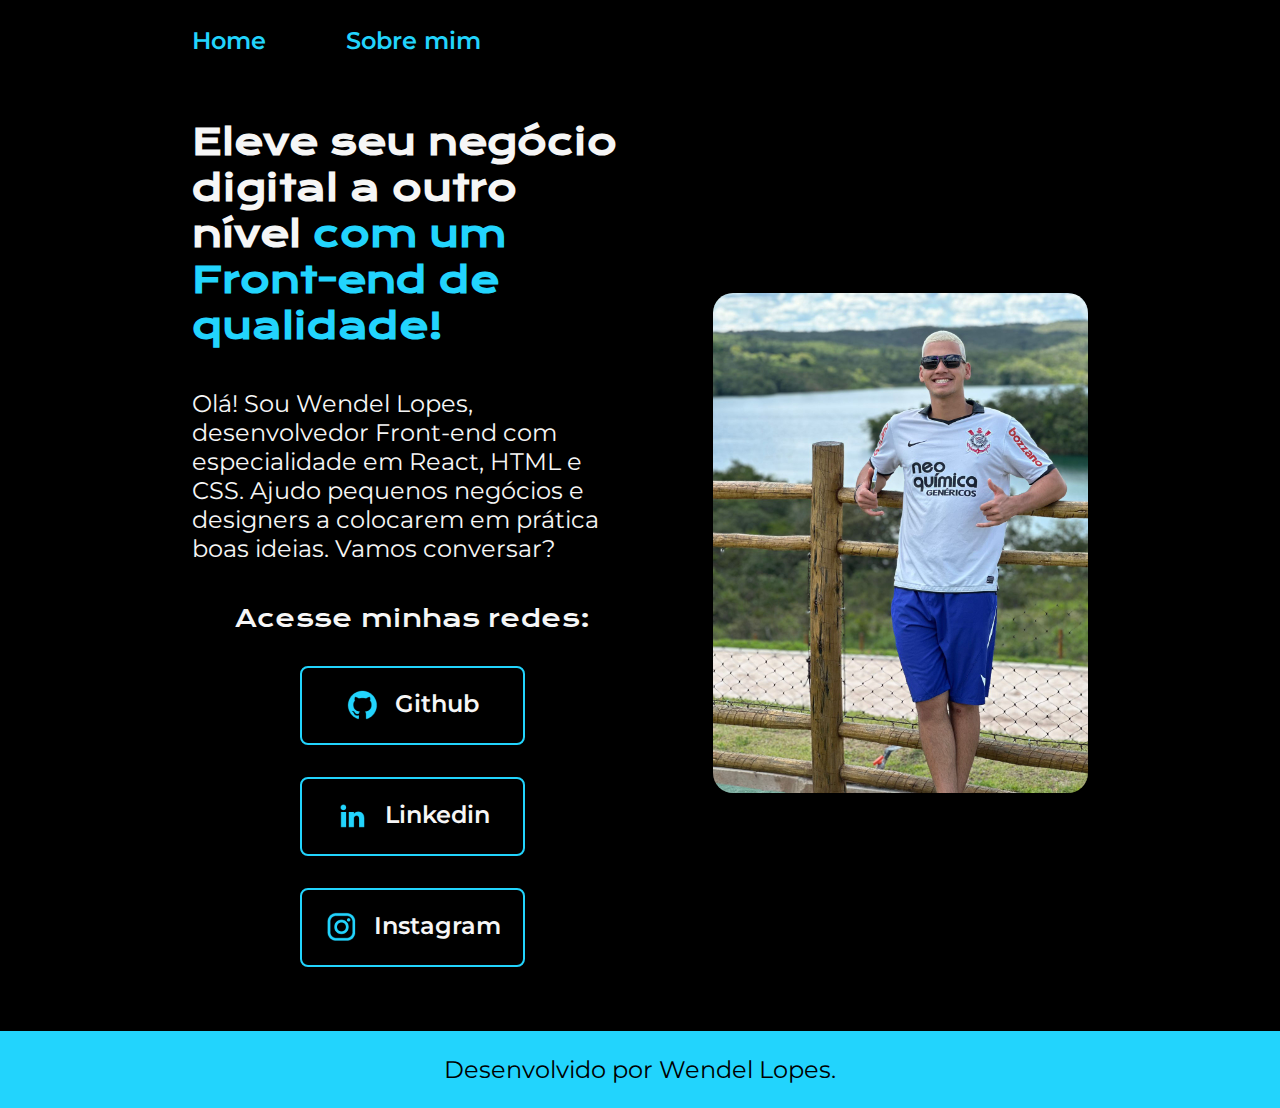
<file: index.html>
<!DOCTYPE html>
<html lang="pt-br">
<head>
    <meta charset="UTF-8">
    <meta http-equiv="X-UA-Compatible" content="IE=edge">
    <meta name="viewport" content="width=device-width, initial-scale=1.0">
    <title>Portifolio</title>
</head>
    <link rel="stylesheet" href="./styles/style.css">

<body>
    <header class="cabecalho">
        <nav class="cabecalho__menu">
            <a class="cabecalho__menu__link" 
                href="index.html">Home</a>
            <a class="cabecalho__menu__link" 
                href="about.html">Sobre mim</a>
        </nav>
    </header>
    <main class="apresentacao">
        <section class="apresentacao__conteudo">
            <h1 class="apresentacao__conteudo__titulo">Eleve seu negócio digital a outro nível <strong class="titulo-destaque">com um Front-end de qualidade!</strong></h1>
            <p class="apresentacao__conteudo__texto">Olá! Sou Wendel Lopes, desenvolvedor Front-end com especialidade em React,
            HTML e CSS. Ajudo pequenos negócios e designers a colocarem em prática
            boas ideias. Vamos conversar?</p>

            <div class="apresentacao__links">
                <h2 class="apresentacao__links__subtitulo">Acesse minhas redes:</h2>
                <a class="apresentacao__links__link" href="https://www.github.com/wendellopesx/">
                    <img src="./assets/github.png" alt="Logo do github">
                    Github
                </a>
                <a class="apresentacao__links__link" href="https://www.linkedin.com/in/wendel-lopes-02b9861aa/">
                    <img src="./assets/linkedin.png" alt="Logo do linkedin">
                    Linkedin
                </a>
                <a class="apresentacao__links__link" href="https://www.instagram.com/13wendellopes/">
                    <img src="./assets/instagram.png" alt="Logo do instagram">
                    Instagram
                </a>
            </div>    
        </section>
        <img class="imagem__wendel" src="./assets/wendel.jpeg" alt="foto do wendel">
    </main>
    <footer class="rodape">
        <p>Desenvolvido por Wendel Lopes.</p>
    </footer>


</body>
</html>
</file>
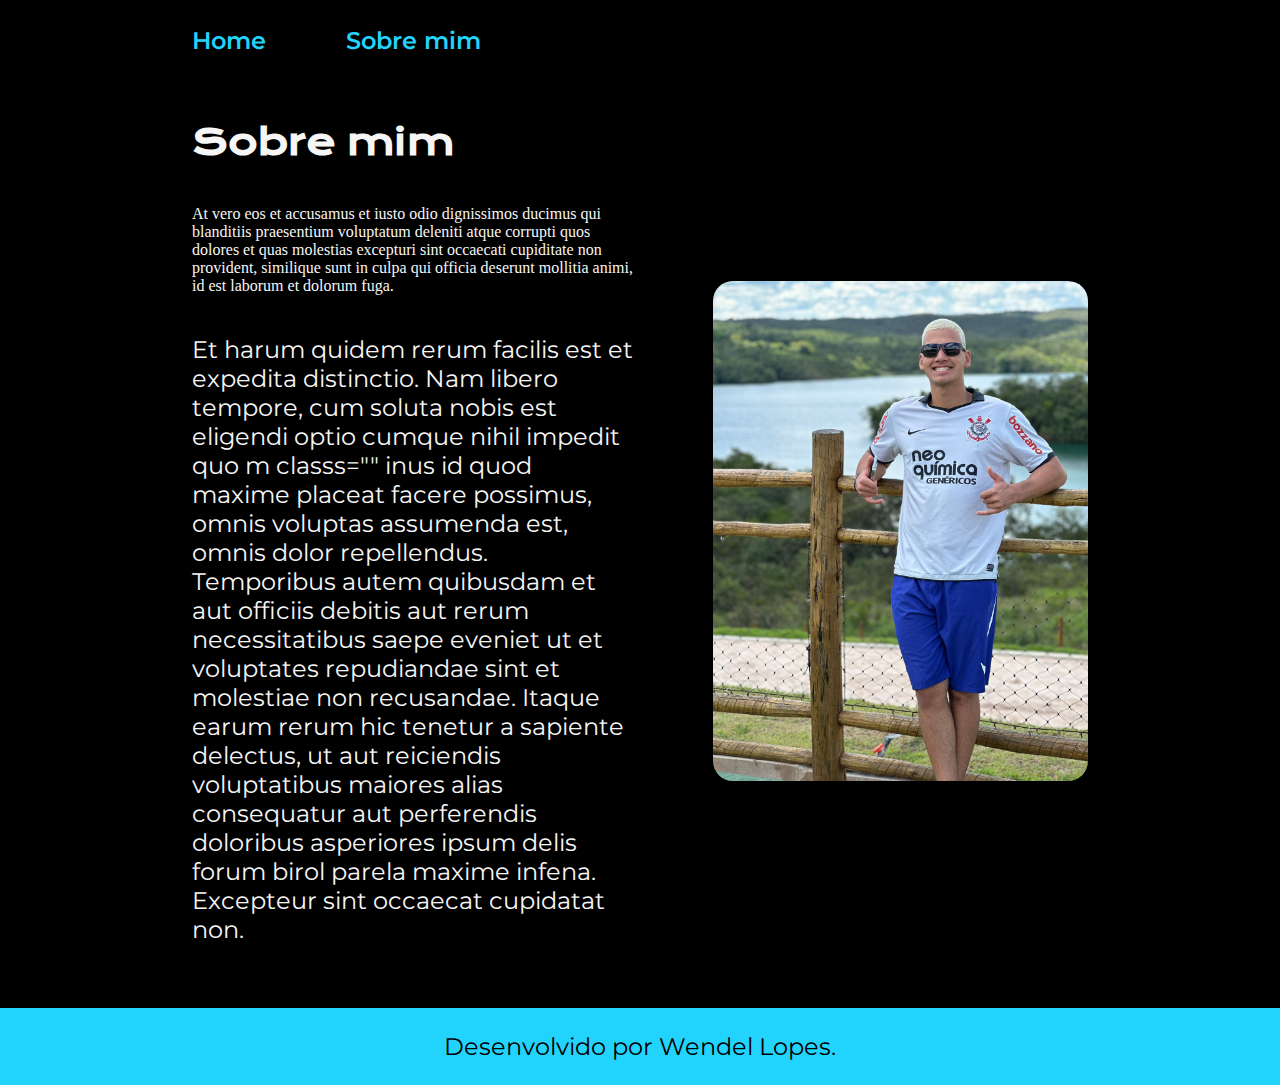
<file: about.html>
<!DOCTYPE html>
<html lang="pt-br">
<head>
    <meta charset="UTF-8">
    <meta http-equiv="X-UA-Compatible" content="IE=edge">
    <meta name="viewport" content="width=device-width, initial-scale=1.0">
    <title>Sobre mim</title>
</head>
<link rel="stylesheet" href="./styles/style.css">

    <header class="cabecalho">
        <nav class="cabecalho__menu">
            <a class="cabecalho__menu__link" 
                href="index.html">Home</a>
            <a class="cabecalho__menu__link" 
                href="about.html">Sobre mim</a>
        </nav>
    </header>
<body>
    
    
    <main class="apresentacao">

        <section class="apresentacao__conteudo">
            <h1 class="apresentacao__conteudo__titulo">Sobre mim</h1>
            <p class="apresentacao__conteudo__texo">At vero eos et accusamus et iusto odio dignissimos ducimus qui blanditiis praesentium voluptatum deleniti atque corrupti quos dolores et quas molestias excepturi sint occaecati cupiditate non provident, similique sunt in culpa qui officia deserunt mollitia animi, id est laborum et dolorum fuga.</p>
            <p class="apresentacao__conteudo__texto" > Et harum quidem rerum facilis est et expedita distinctio. Nam libero tempore, cum soluta nobis est eligendi optio cumque nihil impedit quo m classs="" inus id quod maxime placeat facere possimus, omnis voluptas assumenda est, omnis dolor repellendus. Temporibus autem quibusdam et aut officiis debitis aut rerum necessitatibus saepe eveniet ut et voluptates repudiandae sint et molestiae non recusandae. Itaque earum rerum hic tenetur a sapiente delectus, ut aut reiciendis voluptatibus maiores alias consequatur aut perferendis doloribus asperiores ipsum delis forum birol parela maxime infena. Excepteur sint occaecat cupidatat non.</p>
        </section>
        <img class="imagem__wendel" src="./assets/wendel.jpeg" alt="foto do wendel">
    </main>
</body>
    <footer class="rodape">
        <p>Desenvolvido por Wendel Lopes.</p>
    </footer>
</html>
</file>
<file: styles/style.css>
@import url('https://fonts.googleapis.com/css2?family=Krona+One&family=Montserrat&display=swap');

:root {
    --cor-primaria: #000000;
    --cor-secundaria: #f6f6f6;
    --cor-terciaria:#22D4FD;
    --cor-hover: #272727;

    --fonte-primaria: 'Krona One', sans-serif;
    --fonte-secundaria:'Montserrat', sans-serif;
}

* {
    margin: 0;
    padding: 0;

}

body {
    
    box-sizing: border-box;
    background-color: var(--cor-primaria);
    color: var(--cor-secundaria);
} 
.cabecalho {
    padding: 2% 0% 0% 15% ;
}    

.cabecalho__menu {
    display: flex;
    gap: 80px;
}

 .cabecalho__menu__link {
    font-family: var(--fonte-secundaria);
    font-size: 1.5rem;
    font-weight: 600;
    color: var(--cor-terciaria);
    text-decoration: none;

    
 }   

.titulo-destaque {
    color: var(--cor-terciaria);
}
.apresentacao {
    padding:5% 15%;
    display: flex;
    align-items: center;
    justify-content: space-between;
    gap: 80px;
    
}
.imagem__wendel {
    width: 400px 50%;
   
    height: 500px;
    border-radius: 20px;
    
}

.apresentacao__conteudo {
    width: 593px 50%;
    display: flex;
    flex-direction: column;
    gap: 40px;
}
.apresentacao__conteudo__titulo {
    font-size: 2.25rem;
    font-family: var(--fonte-primaria);


}

.apresentacao__conteudo__texto {
    font-size: 1.5rem;
    font-family: var(--fonte-secundaria);

}

.apresentacao__links {
    display: flex;
    flex-direction: column;
    justify-content: space-between;
    align-items: center;
    gap: 32px
;

}
.apresentacao__links__subtitulo {
    font-family: var(--fonte-primaria);
    font-weight: 400
;
font-size: 1.5rem;

}

.apresentacao__links__link {
    width: 50%;
    display: flex;
    justify-content: center;
    gap: 16px;
    text-align: center;
    border-radius: 8px;
    border: 2PX SOLID var(--cor-terciaria);
    font-size: 1.5rem;
    font-weight: 600;
    padding: 21.5px 0px;
    text-decoration: none;
    color: #F6F6F6;
    font-family: var(--fonte-secundaria);
}

.apresentacao__links__link:hover {
    background-color: var(--cor-hover);

}

.rodape {
    color: var(--cor-primaria);
    background-color: var(--cor-terciaria);
    text-align: center;
    padding: 24px;
    font-family: var(--fonte-secundaria);
    font-size: 1.5rem;
    font-weight: 400;
    
}
@media (max-width: 1200px) {
    .apresentacao {
        flex-direction: column-reverse;
    }

    .cabecalho {

        padding: 10%;
    }
    .cabecalho__menu {
        justify-content: center;

    
    }
}
</file>
